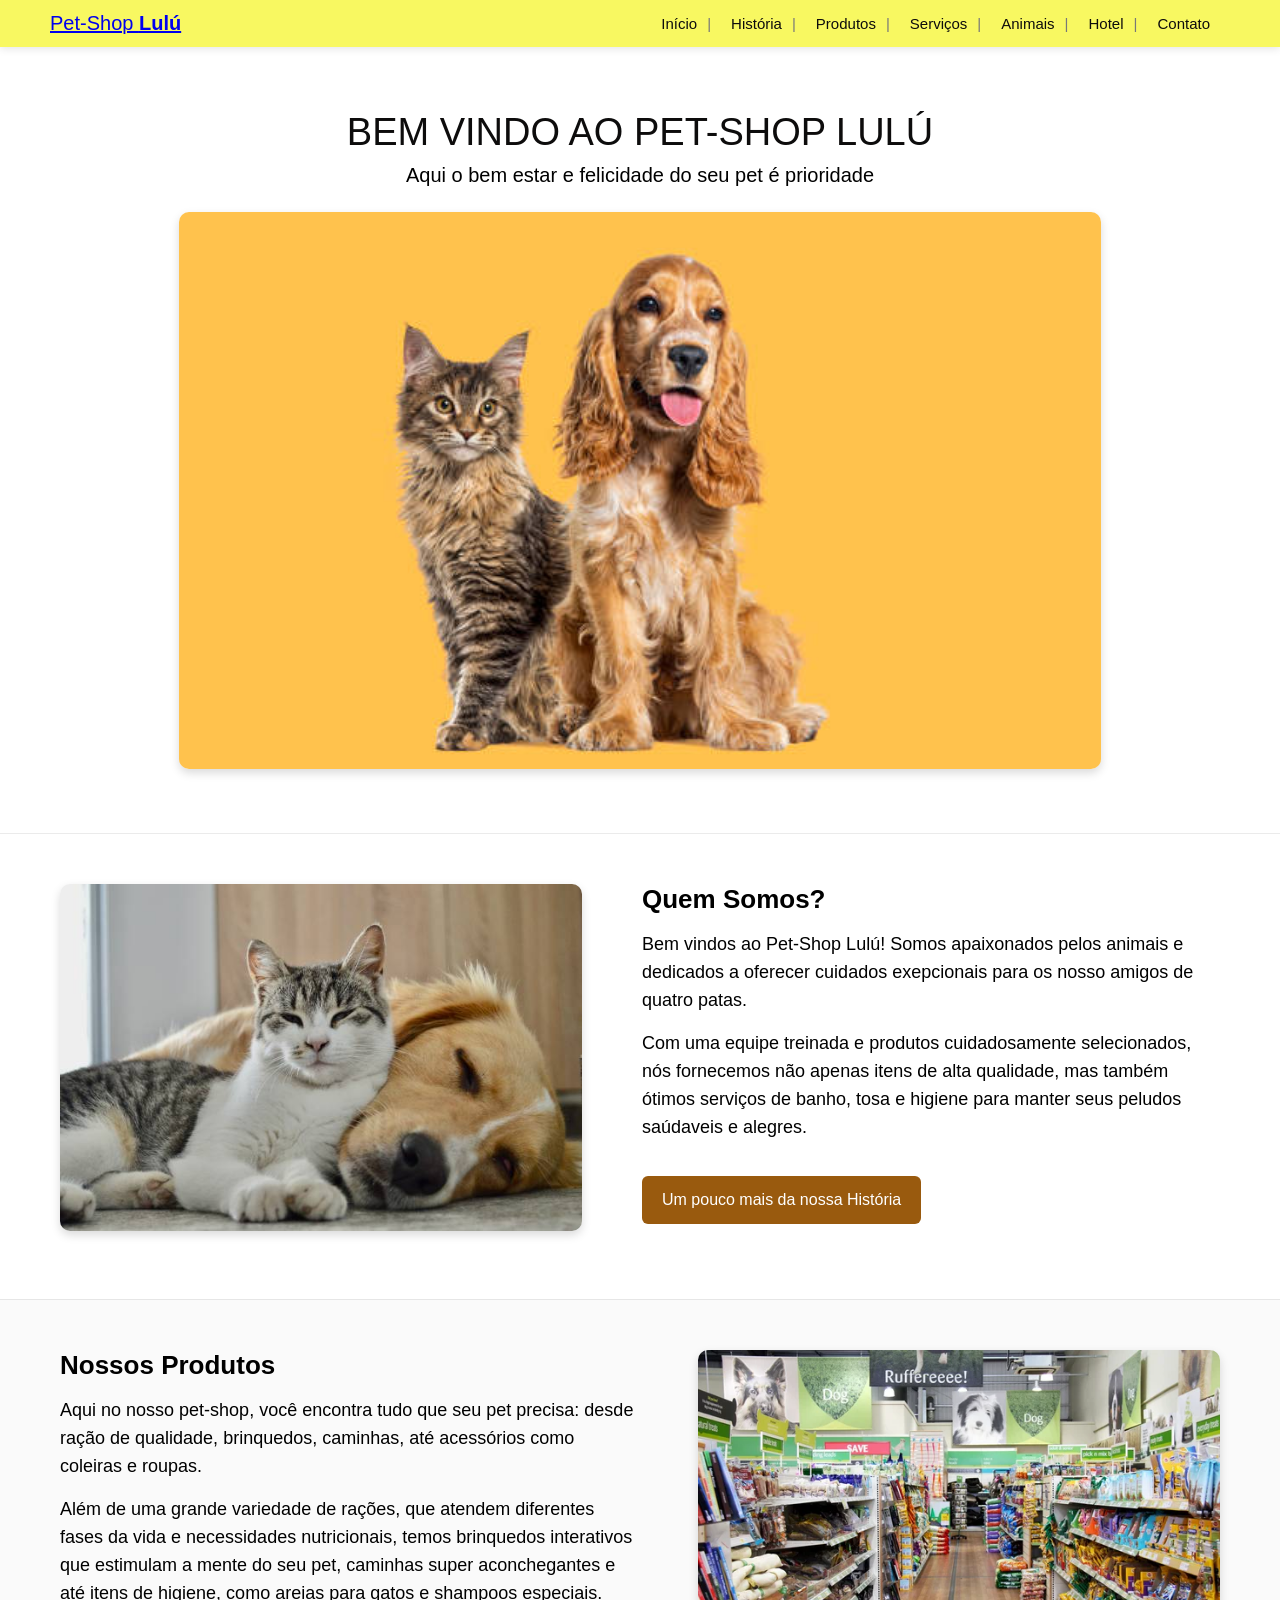
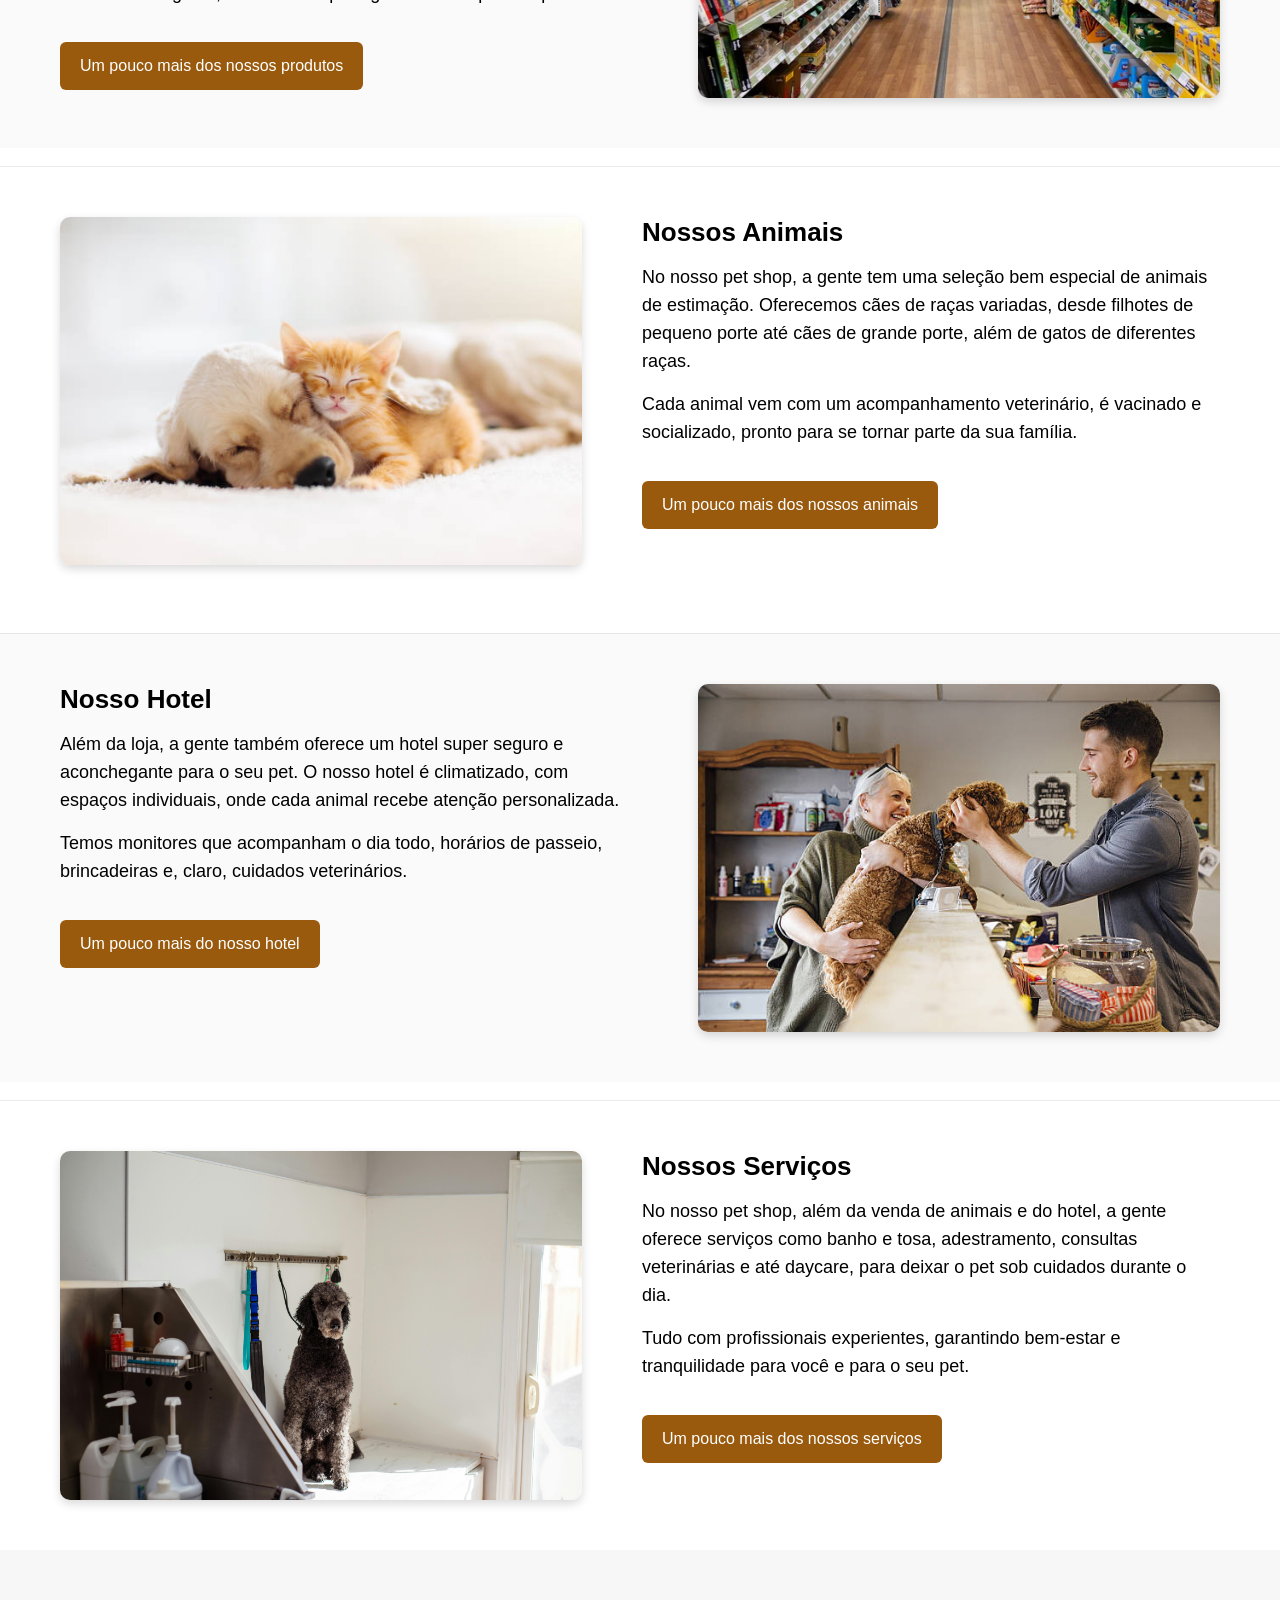
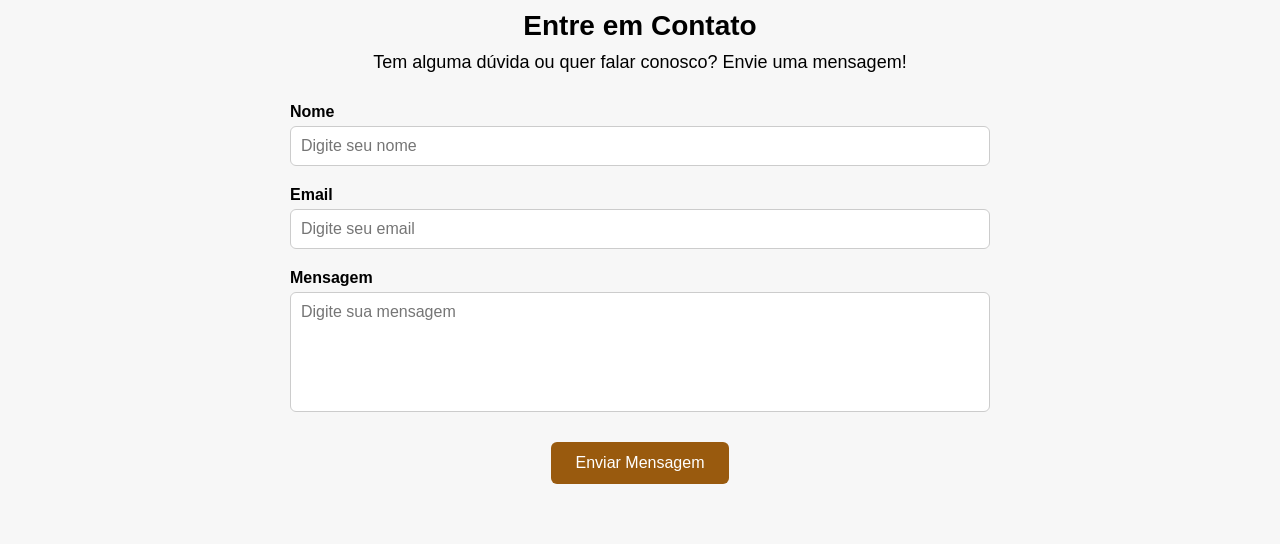
<file: Site Pet-Shop Lulú/index.html>
<!DOCTYPE html>
<html lang="pt-br">
<head>
<meta charset="UTF-8">
<meta name="viewport" content="width=device-width, initial-scale=1.0">
<title>Pet-Shop Lulú</title>
<link rel="stylesheet" href="CSS/style.css">
</head>

<body>

<div class="container-menu">

<div class="logo">
<span class="logo-1"><a href="index.html">Pet-Shop </a></span>
<span class="logo-2"><a href="index.html">Lulú</a></span>
</div>

<nav>
<a href="index.html">Início</a>
<a href="Páginas/historico.html">História</a>
<a href="Páginas/produtos.html">Produtos</a>
<a href="Páginas/tiposervico.html">Serviços</a>
<a href="Páginas/tipoanimais.html">Animais</a>
<a href="Páginas/hotel.html">Hotel</a>
<a href="#contato">Contato</a>
</nav>

</div>

<section>

<div class="container">

<h1 class="titulo">BEM VINDO AO PET-SHOP LULÚ</h1>

<p class="subtitulo">
Aqui o bem estar e felicidade do seu pet é prioridade
</p>

<img src="imgs/imgpet02.jpg" alt="imagem do pet">

</div>

</section>

<section>

<div class="container-conteudo">

<img src="imgs/imgpet01.jpg" alt="">

<div class="quemsomos">

<h2><strong>Quem Somos?</strong></h2>

<p>
Bem vindos ao Pet-Shop Lulú! Somos apaixonados pelos animais
e dedicados a oferecer cuidados exepcionais para os nosso amigos
de quatro patas.
</p>

<p>
Com uma equipe treinada e produtos cuidadosamente selecionados, nós
fornecemos não apenas itens de alta qualidade, mas também ótimos serviços
de banho, tosa e higiene para manter seus peludos saúdaveis e alegres.
</p>

<p>
<a href="Páginas/historico.html">Um pouco mais da nossa História</a>
</p>

</div>

</div>

</section>

<br>

<section>

<div class="container-conteudo-2">

<img src="imgs/imgprodutos.png" alt="">

<div class="produtos">

<h2><strong>Nossos Produtos</strong></h2>

<p>
Aqui no nosso pet-shop, você encontra tudo que seu pet precisa:
desde ração de qualidade, brinquedos, caminhas,
até acessórios como coleiras e roupas.
</p>

<p>
Além de uma grande variedade de rações, que atendem diferentes fases da vida
e necessidades nutricionais, temos brinquedos interativos que estimulam a mente
do seu pet, caminhas super aconchegantes e até itens de higiene,
como areias para gatos e shampoos especiais.
</p>

<p>
<a href="Páginas/produtos.html">Um pouco mais dos nossos produtos</a>
</p>

</div>

</div>

</section>

<br>

<section>

<div class="container-conteudo-3">

<img src="imgs/imgpet03.jpg" alt="">

<div class="animais">

<h2><strong>Nossos Animais</strong></h2>

<p>
No nosso pet shop, a gente tem uma seleção bem especial de animais de
estimação. Oferecemos cães de raças variadas, desde filhotes de pequeno
porte até cães de grande porte, além de gatos de diferentes raças.
</p>

<p>
Cada animal vem com um acompanhamento veterinário,
é vacinado e socializado, pronto para se tornar parte da sua família.
</p>

<p>
<a href="Páginas/tipoanimais.html">Um pouco mais dos nossos animais</a>
</p>

</div>

</div>

</section>

<br>

<section>

<div class="container-conteudo-4">

<img src="imgs/imghotel.jpg" alt="">

<div class="hotel">

<h2><strong>Nosso Hotel</strong></h2>

<p>
Além da loja, a gente também oferece um hotel super seguro
e aconchegante para o seu pet. O nosso hotel é climatizado,
com espaços individuais, onde cada animal recebe atenção personalizada.
</p>

<p>
Temos monitores que acompanham o dia todo,
horários de passeio, brincadeiras e, claro, cuidados veterinários.
</p>

<p>
<a href="Páginas/hotel.html">Um pouco mais do nosso hotel</a>
</p>

</div>

</div>

</section>

<br>

<section>

<div class="container-conteudo-5">

<img src="imgs/imgserviço.png" alt="">

<div class="hotel">

<h2><strong>Nossos Serviços</strong></h2>

<p>
No nosso pet shop, além da venda de animais e do hotel,
a gente oferece serviços como banho e tosa,
adestramento, consultas veterinárias e até daycare,
para deixar o pet sob cuidados durante o dia.
</p>

<p>
Tudo com profissionais experientes, garantindo
bem-estar e tranquilidade para você e para o seu pet.
</p>

<p>
<a href="Páginas/tiposervico.html">Um pouco mais dos nossos serviços</a>
</p>

</div>

</div>

</section>

<section id="contato" class="contato">

<div class="container-contato">

<h2>Entre em Contato</h2>

<p>Tem alguma dúvida ou quer falar conosco? Envie uma mensagem!</p>

<form>

<div class="campo">
<label>Nome</label>
<input type="text" placeholder="Digite seu nome">
</div>

<div class="campo">
<label>Email</label>
<input type="email" placeholder="Digite seu email">
</div>

<div class="campo">
<label>Mensagem</label>
<textarea placeholder="Digite sua mensagem"></textarea>
</div>

<button type="submit">Enviar Mensagem</button>

</form>

</div>

</section>

</body>
</html>
</file>
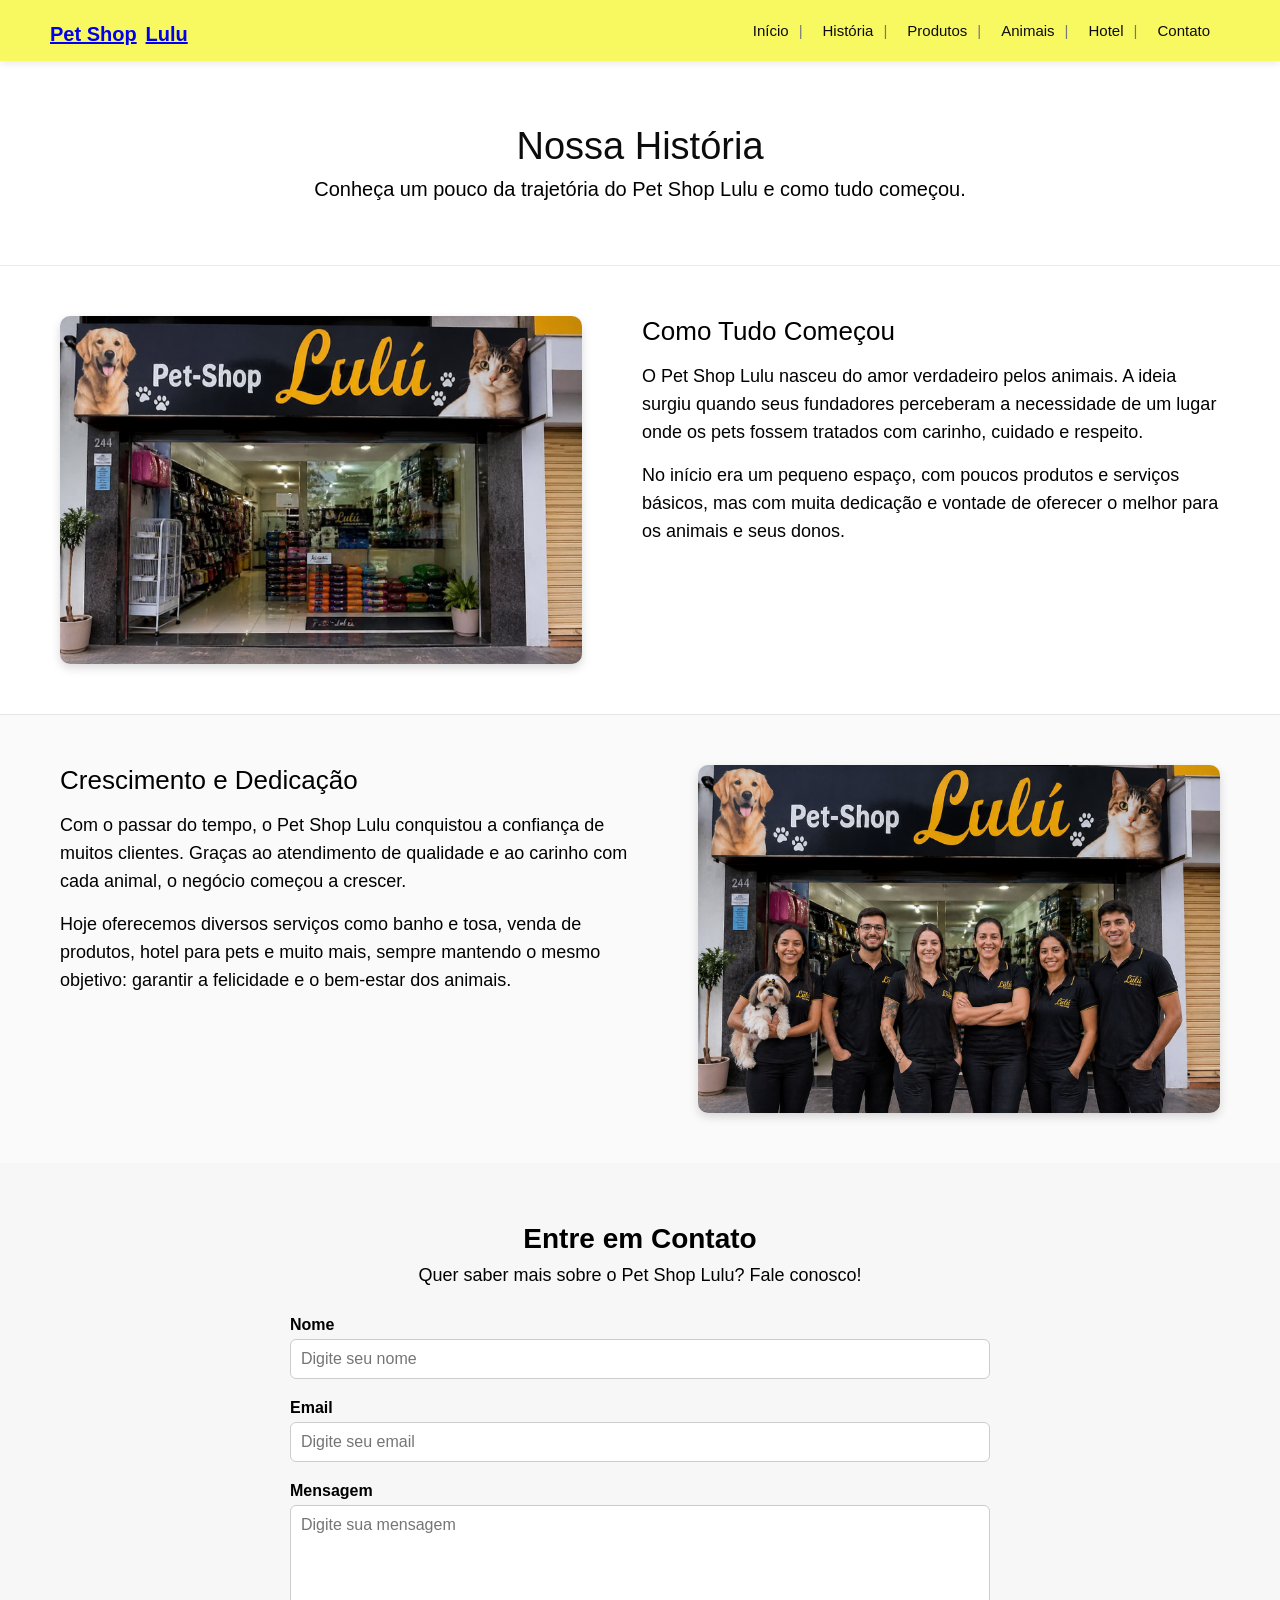
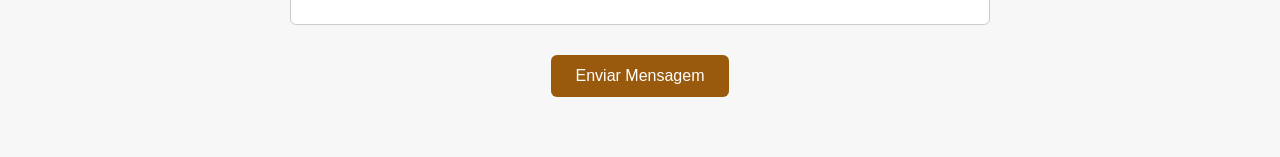
<file: Site Pet-Shop Lulú/Páginas/historico.html>
<!DOCTYPE html>
<html lang="pt-BR">

<head>
<meta charset="UTF-8">
<meta name="viewport" content="width=device-width, initial-scale=1.0">

<title>História - Pet Shop Lulu</title>

<link rel="stylesheet" href="../CSS/style.css">

</head>

<body>

<header class="container-menu">

<h1>
<span class="logo-1"><a href="../index.html">Pet Shop</a></span>
<span class="logo-2"><a href="../index.html">Lulu</a></span>
</h1>

<nav class="menu">

<a href="../index.html">Início</a>
<a href="historico.html">História</a>
<a href="produtos.html">Produtos</a>
<a href="tipoanimais.html">Animais</a>
<a href="hotel.html">Hotel</a>
<a href="../index.html#contato">Contato</a>

</nav>

</header>

<section class="container">

<h1>Nossa História</h1>

<p class="subtitulo">
Conheça um pouco da trajetória do Pet Shop Lulu e como tudo começou.
</p>

</section>


<section class="container-conteudo">

<img src="../imgs/historia1.jpg" alt="Primeira loja do Pet Shop Lulu">

<div class="quemsomos">

<h2>Como Tudo Começou</h2>

<p>
O Pet Shop Lulu nasceu do amor verdadeiro pelos animais. 
A ideia surgiu quando seus fundadores perceberam a necessidade de um lugar onde os pets fossem tratados com carinho, cuidado e respeito.
</p>

<p>
No início era um pequeno espaço, com poucos produtos e serviços básicos, mas com muita dedicação e vontade de oferecer o melhor para os animais e seus donos.
</p>

</div>

</section>


<section class="container-conteudo-2">

<img src="../imgs/equipe1.jpg" alt="Equipe do Pet Shop Lulu">

<div class="quemsomos">

<h2>Crescimento e Dedicação</h2>

<p>
Com o passar do tempo, o Pet Shop Lulu conquistou a confiança de muitos clientes. 
Graças ao atendimento de qualidade e ao carinho com cada animal, o negócio começou a crescer.
</p>

<p>
Hoje oferecemos diversos serviços como banho e tosa, venda de produtos, hotel para pets e muito mais, sempre mantendo o mesmo objetivo: garantir a felicidade e o bem-estar dos animais.
</p>

</div>

</section>


<section id="contato" class="contato">

<div class="container-contato">

<h2>Entre em Contato</h2>

<p>Quer saber mais sobre o Pet Shop Lulu? Fale conosco!</p>

<form>

<div class="campo">
<label>Nome</label>
<input type="text" placeholder="Digite seu nome">
</div>

<div class="campo">
<label>Email</label>
<input type="email" placeholder="Digite seu email">
</div>

<div class="campo">
<label>Mensagem</label>
<textarea placeholder="Digite sua mensagem"></textarea>
</div>

<button type="submit">Enviar Mensagem</button>

</form>

</div>

</section>

</body>
</html>
</file>
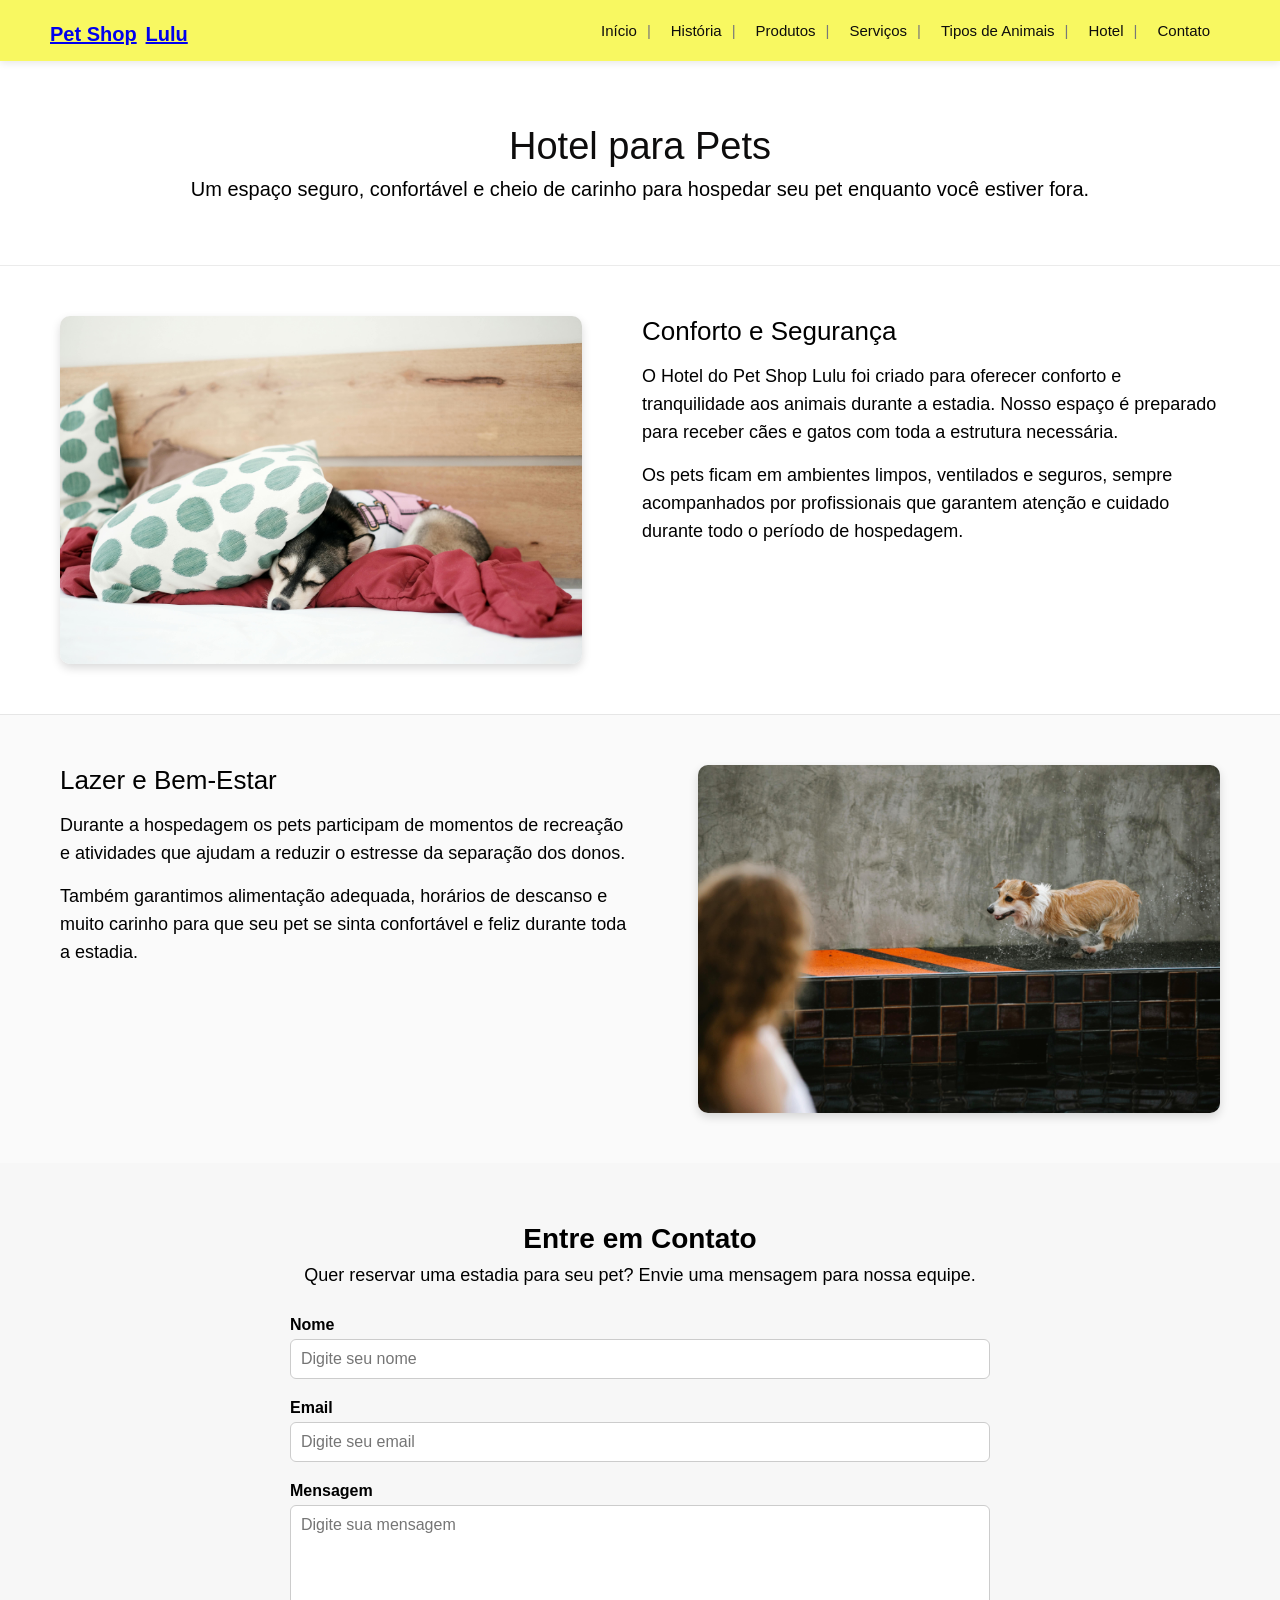
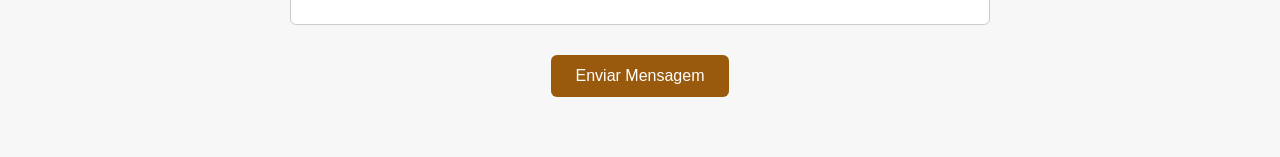
<file: Site Pet-Shop Lulú/Páginas/hotel.html>
<!DOCTYPE html>
<html lang="pt-BR">

<head>

<meta charset="UTF-8">
<meta name="viewport" content="width=device-width, initial-scale=1.0">

<title>Hotel Pet - Pet Shop Lulu</title>

<link rel="stylesheet" href="../CSS/style.css">

</head>

<body>

<header class="container-menu">

<h1>
<span class="logo-1"><a href="../index.html">Pet Shop</a></span>
<span class="logo-2"><a href="../index.html">Lulu</a></span>
</h1>

<nav class="menu">

<a href="../index.html">Início</a>
<a href="historico.html">História</a>
<a href="produtos.html">Produtos</a>
<a href="tiposervico.html">Serviços</a>
<a href="tipoanimais.html">Tipos de Animais</a>
<a href="hotel.html">Hotel</a>
<a href="../index.html#contato">Contato</a>

</nav>

</header>


<section class="container">

<h1>Hotel para Pets</h1>

<p class="subtitulo">
Um espaço seguro, confortável e cheio de carinho para hospedar seu pet enquanto você estiver fora.
</p>

</section>


<section class="container-conteudo">

<img src="../imgs/conforto.jpg" alt="Espaço do hotel para pets">

<div class="quemsomos">

<h2>Conforto e Segurança</h2>

<p>
O Hotel do Pet Shop Lulu foi criado para oferecer conforto e tranquilidade aos animais durante a estadia. 
Nosso espaço é preparado para receber cães e gatos com toda a estrutura necessária.
</p>

<p>
Os pets ficam em ambientes limpos, ventilados e seguros, sempre acompanhados por profissionais que garantem atenção e cuidado durante todo o período de hospedagem.
</p>

</div>

</section>


<section class="container-conteudo-2">

<img src="../imgs/lazer.png" alt="Área de lazer para pets">

<div class="quemsomos">

<h2>Lazer e Bem-Estar</h2>

<p>
Durante a hospedagem os pets participam de momentos de recreação e atividades que ajudam a reduzir o estresse da separação dos donos.
</p>

<p>
Também garantimos alimentação adequada, horários de descanso e muito carinho para que seu pet se sinta confortável e feliz durante toda a estadia.
</p>

</div>

</section>


<section id="contato" class="contato">

<div class="container-contato">

<h2>Entre em Contato</h2>

<p>Quer reservar uma estadia para seu pet? Envie uma mensagem para nossa equipe.</p>

<form>

<div class="campo">
<label>Nome</label>
<input type="text" placeholder="Digite seu nome">
</div>

<div class="campo">
<label>Email</label>
<input type="email" placeholder="Digite seu email">
</div>

<div class="campo">
<label>Mensagem</label>
<textarea placeholder="Digite sua mensagem"></textarea>
</div>

<button type="submit">Enviar Mensagem</button>

</form>

</div>

</section>

</body>
</html>
</file>
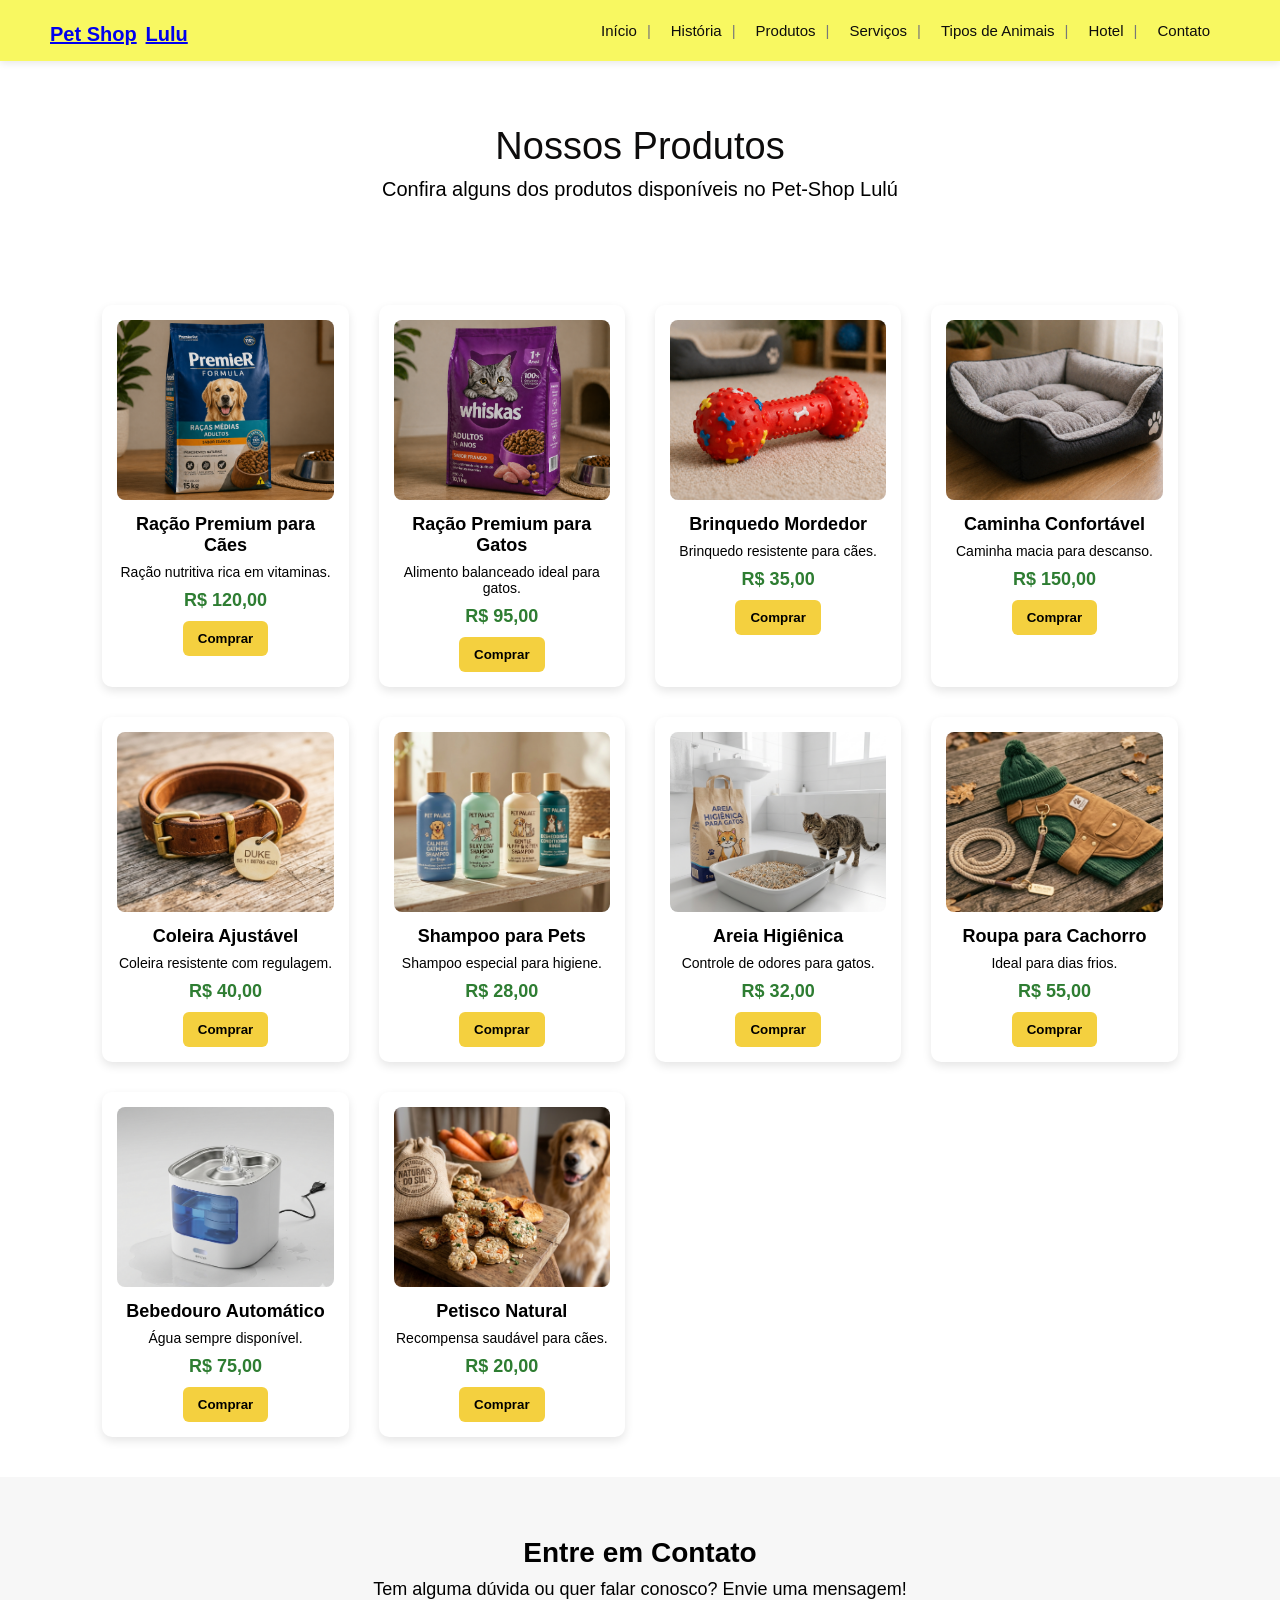
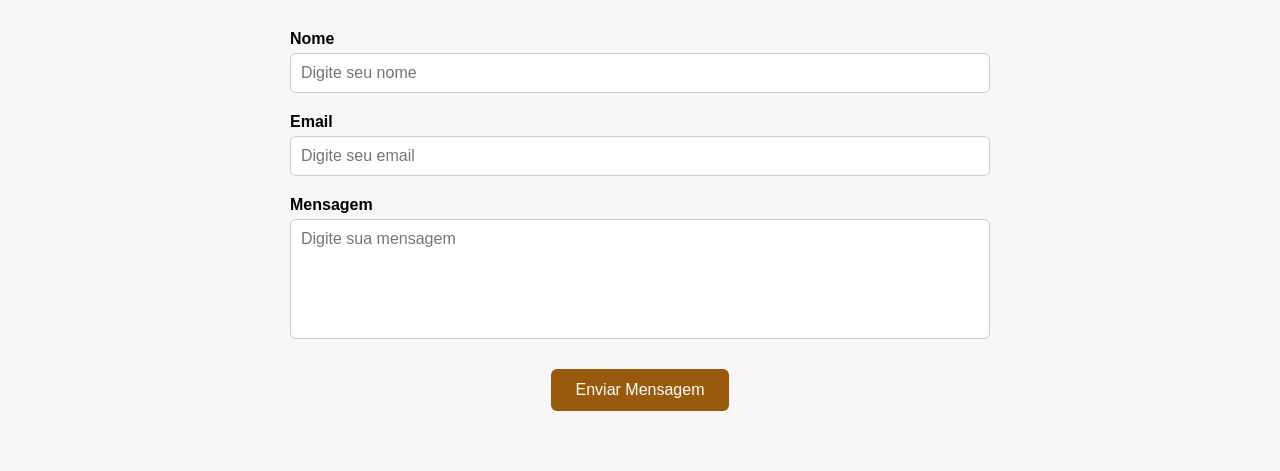
<file: Site Pet-Shop Lulú/Páginas/produtos.html>
<!DOCTYPE html>
<html lang="pt-BR">

<head>
<meta charset="UTF-8">
<meta name="viewport" content="width=device-width, initial-scale=1.0">

<title>Produtos - Pet Shop Lulu</title>

<link rel="stylesheet" href="../CSS/style.css">

</head>

<body>

<header class="container-menu">

<h1>
<span class="logo-1"><a href="../index.html">Pet Shop</a></span>
<span class="logo-2"><a href="../index.html">Lulu</a></span>
</h1>

<nav class="menu">

<a href="../index.html">Início</a>
<a href="historico.html">História</a>
<a href="produtos.html">Produtos</a>
<a href="tiposervico.html">Serviços</a>
<a href="tipoanimais.html">Tipos de Animais</a>
<a href="hotel.html">Hotel</a>
<a href="../index.html#contato">Contato</a>

</nav>

</header>



<section class="container">

<h1>Nossos Produtos</h1>

<p class="subtitulo">
Confira alguns dos produtos disponíveis no Pet-Shop Lulú
</p>

</section>


<section class="loja">

<div class="grid-produtos">

<div class="card-produto">

<img src="../imgs/imgracao.jpg">

<h3>Ração Premium para Cães</h3>

<p>Ração nutritiva rica em vitaminas.</p>

<span class="preco">R$ 120,00</span>

<button class="botao-comprar">Comprar</button>

</div>



<div class="card-produto">

<img src="../imgs/imgracaogatos.jpg">

<h3>Ração Premium para Gatos</h3>

<p>Alimento balanceado ideal para gatos.</p>

<span class="preco">R$ 95,00</span>

<button class="botao-comprar">Comprar</button>

</div>



<div class="card-produto">

<img src="../imgs/brinquedo.jpg">

<h3>Brinquedo Mordedor</h3>

<p>Brinquedo resistente para cães.</p>

<span class="preco">R$ 35,00</span>

<button class="botao-comprar">Comprar</button>

</div>



<div class="card-produto">

<img src="../imgs/caminha.jpg">

<h3>Caminha Confortável</h3>

<p>Caminha macia para descanso.</p>

<span class="preco">R$ 150,00</span>

<button class="botao-comprar">Comprar</button>

</div>



<div class="card-produto">

<img src="../imgs/coleira.jpg">

<h3>Coleira Ajustável</h3>

<p>Coleira resistente com regulagem.</p>

<span class="preco">R$ 40,00</span>

<button class="botao-comprar">Comprar</button>

</div>



<div class="card-produto">

<img src="../imgs/shampoo.jpg">

<h3>Shampoo para Pets</h3>

<p>Shampoo especial para higiene.</p>

<span class="preco">R$ 28,00</span>

<button class="botao-comprar">Comprar</button>

</div>



<div class="card-produto">

<img src="../imgs/areia.jpg">

<h3>Areia Higiênica</h3>

<p>Controle de odores para gatos.</p>

<span class="preco">R$ 32,00</span>

<button class="botao-comprar">Comprar</button>

</div>



<div class="card-produto">

<img src="../imgs/roupa.jpg">

<h3>Roupa para Cachorro</h3>

<p>Ideal para dias frios.</p>

<span class="preco">R$ 55,00</span>

<button class="botao-comprar">Comprar</button>

</div>



<div class="card-produto">

<img src="../imgs/bebedouro.jpg">

<h3>Bebedouro Automático</h3>

<p>Água sempre disponível.</p>

<span class="preco">R$ 75,00</span>

<button class="botao-comprar">Comprar</button>

</div>



<div class="card-produto">

<img src="../imgs/petisco.jpg">

<h3>Petisco Natural</h3>

<p>Recompensa saudável para cães.</p>

<span class="preco">R$ 20,00</span>

<button class="botao-comprar">Comprar</button>

</div>

</div>

</section>


<section id="contato" class="contato">

<div class="container-contato">

<h2>Entre em Contato</h2>

<p>Tem alguma dúvida ou quer falar conosco? Envie uma mensagem!</p>

<form>

<div class="campo">
<label>Nome</label>
<input type="text" placeholder="Digite seu nome">
</div>

<div class="campo">
<label>Email</label>
<input type="email" placeholder="Digite seu email">
</div>

<div class="campo">
<label>Mensagem</label>
<textarea placeholder="Digite sua mensagem"></textarea>
</div>

<button type="submit">Enviar Mensagem</button>

</form>

</div>

</section>

</body>
</html>
</file>
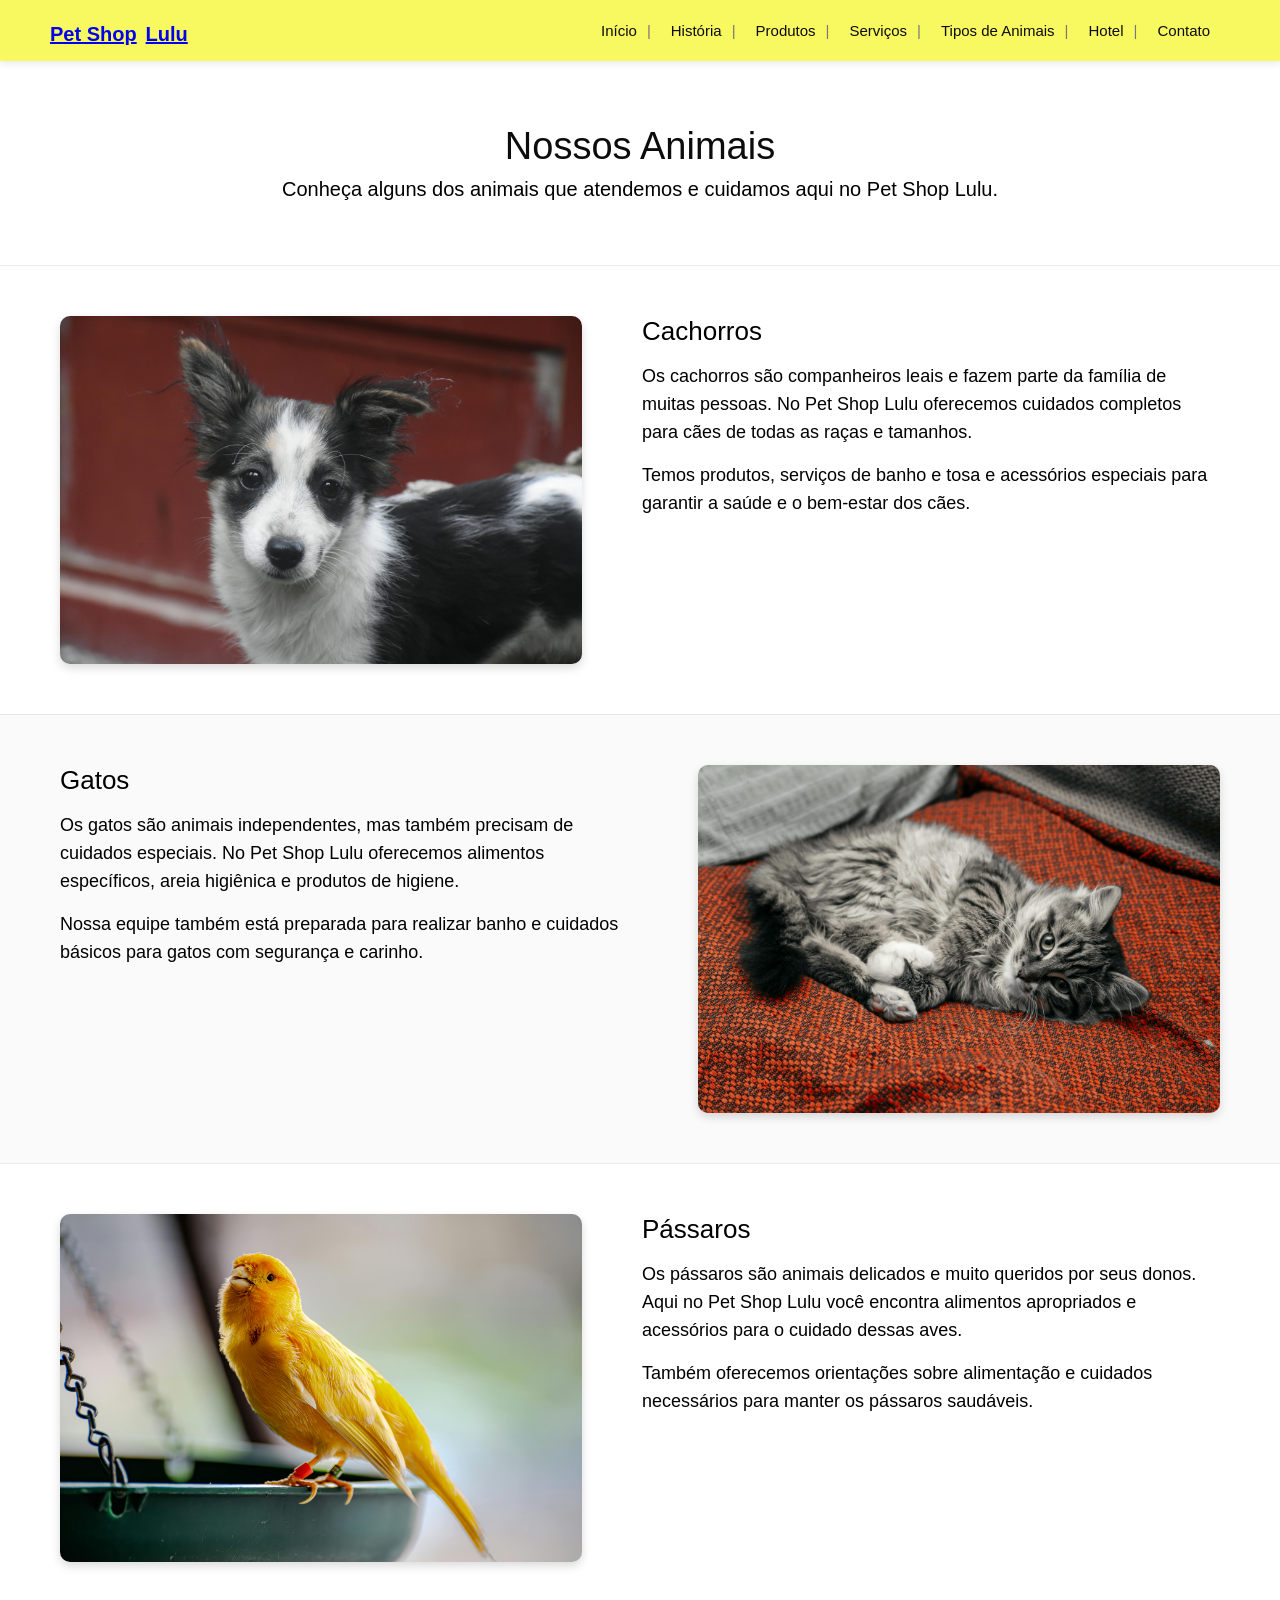
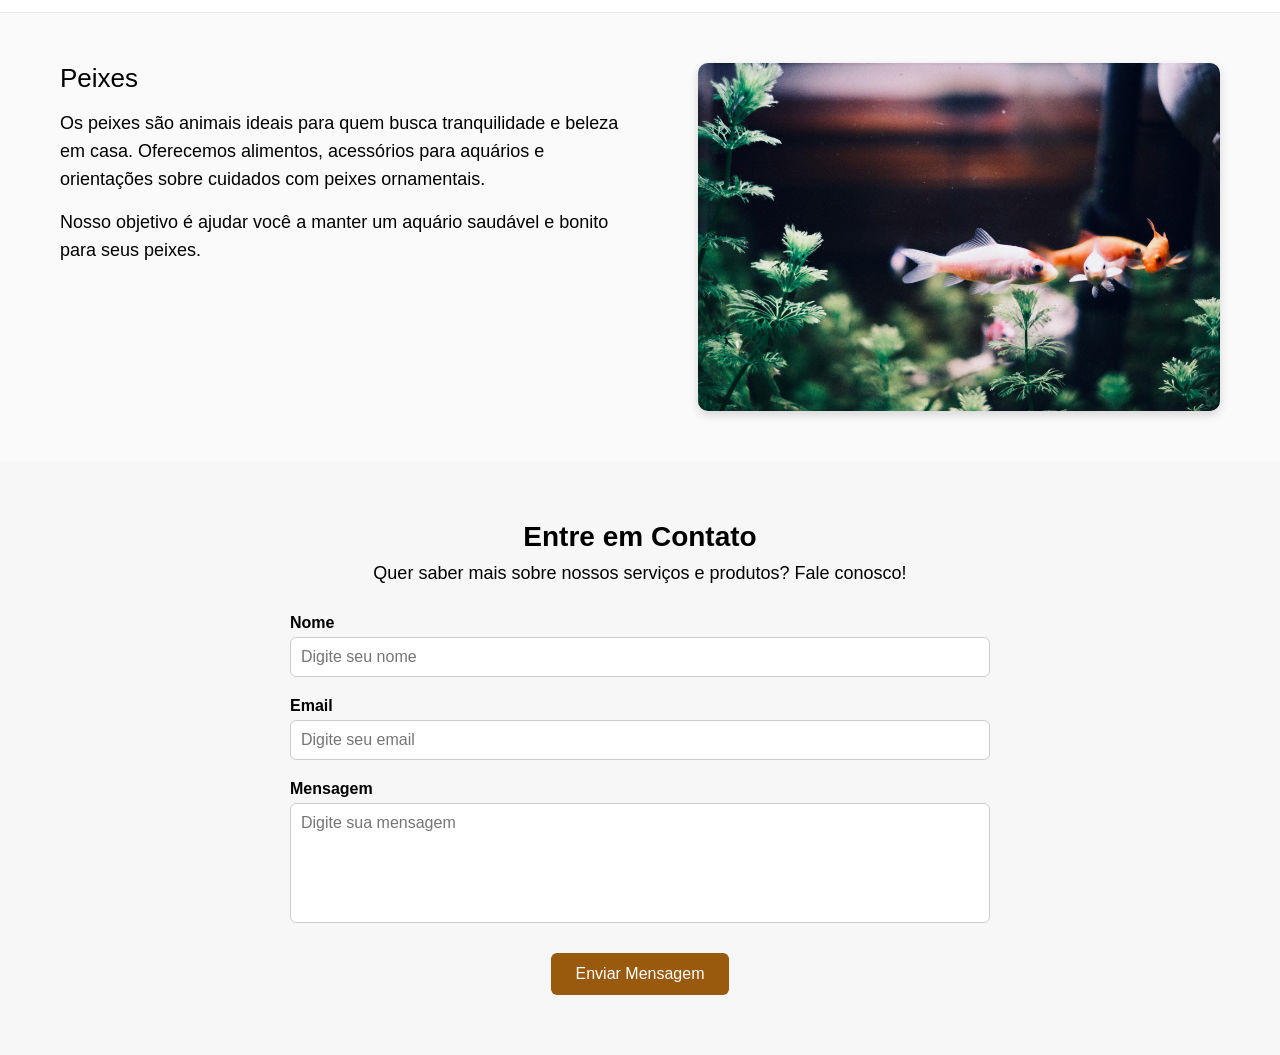
<file: Site Pet-Shop Lulú/Páginas/tipoanimais.html>
<!DOCTYPE html>
<html lang="pt-BR">

<head>

<meta charset="UTF-8">
<meta name="viewport" content="width=device-width, initial-scale=1.0">

<title>Nossos Animais - Pet Shop Lulu</title>

<link rel="stylesheet" href="../CSS/style.css">

</head>

<body>

<header class="container-menu">

<h1>
<span class="logo-1"><a href="../index.html">Pet Shop</a></span>
<span class="logo-2"><a href="../index.html">Lulu</a></span>
</h1>

<nav class="menu">

<a href="../index.html">Início</a>
<a href="historico.html">História</a>
<a href="produtos.html">Produtos</a>
<a href="tiposervico.html">Serviços</a>
<a href="tipoanimais.html">Tipos de Animais</a>
<a href="hotel.html">Hotel</a>
<a href="../index.html#contato">Contato</a>

</nav>

</header>


<section class="container">

<h1>Nossos Animais</h1>

<p class="subtitulo">
Conheça alguns dos animais que atendemos e cuidamos aqui no Pet Shop Lulu.
</p>

</section>


<section class="container-conteudo">

<img src="../imgs/cachorro.jpg" alt="Cachorro">

<div class="quemsomos">

<h2>Cachorros</h2>

<p>
Os cachorros são companheiros leais e fazem parte da família de muitas pessoas. 
No Pet Shop Lulu oferecemos cuidados completos para cães de todas as raças e tamanhos.
</p>

<p>
Temos produtos, serviços de banho e tosa e acessórios especiais para garantir a saúde e o bem-estar dos cães.
</p>

</div>

</section>


<section class="container-conteudo-2">

<img src="../imgs/gato.jpg" alt="Gato">

<div class="quemsomos">

<h2>Gatos</h2>

<p>
Os gatos são animais independentes, mas também precisam de cuidados especiais.
No Pet Shop Lulu oferecemos alimentos específicos, areia higiênica e produtos de higiene.
</p>

<p>
Nossa equipe também está preparada para realizar banho e cuidados básicos para gatos com segurança e carinho.
</p>

</div>

</section>


<section class="container-conteudo">

<img src="../imgs/passaro.jpg" alt="Pássaros">

<div class="quemsomos">

<h2>Pássaros</h2>

<p>
Os pássaros são animais delicados e muito queridos por seus donos.
Aqui no Pet Shop Lulu você encontra alimentos apropriados e acessórios para o cuidado dessas aves.
</p>

<p>
Também oferecemos orientações sobre alimentação e cuidados necessários para manter os pássaros saudáveis.
</p>

</div>

</section>


<section class="container-conteudo-2">

<img src="../imgs/peixes.jpg" alt="Peixes">

<div class="quemsomos">

<h2>Peixes</h2>

<p>
Os peixes são animais ideais para quem busca tranquilidade e beleza em casa.
Oferecemos alimentos, acessórios para aquários e orientações sobre cuidados com peixes ornamentais.
</p>

<p>
Nosso objetivo é ajudar você a manter um aquário saudável e bonito para seus peixes.
</p>

</div>

</section>


<section id="contato" class="contato">

<div class="container-contato">

<h2>Entre em Contato</h2>

<p>Quer saber mais sobre nossos serviços e produtos? Fale conosco!</p>

<form>

<div class="campo">
<label>Nome</label>
<input type="text" placeholder="Digite seu nome">
</div>

<div class="campo">
<label>Email</label>
<input type="email" placeholder="Digite seu email">
</div>

<div class="campo">
<label>Mensagem</label>
<textarea placeholder="Digite sua mensagem"></textarea>
</div>

<button type="submit">Enviar Mensagem</button>

</form>

</div>

</section>

</body>
</html>
</file>
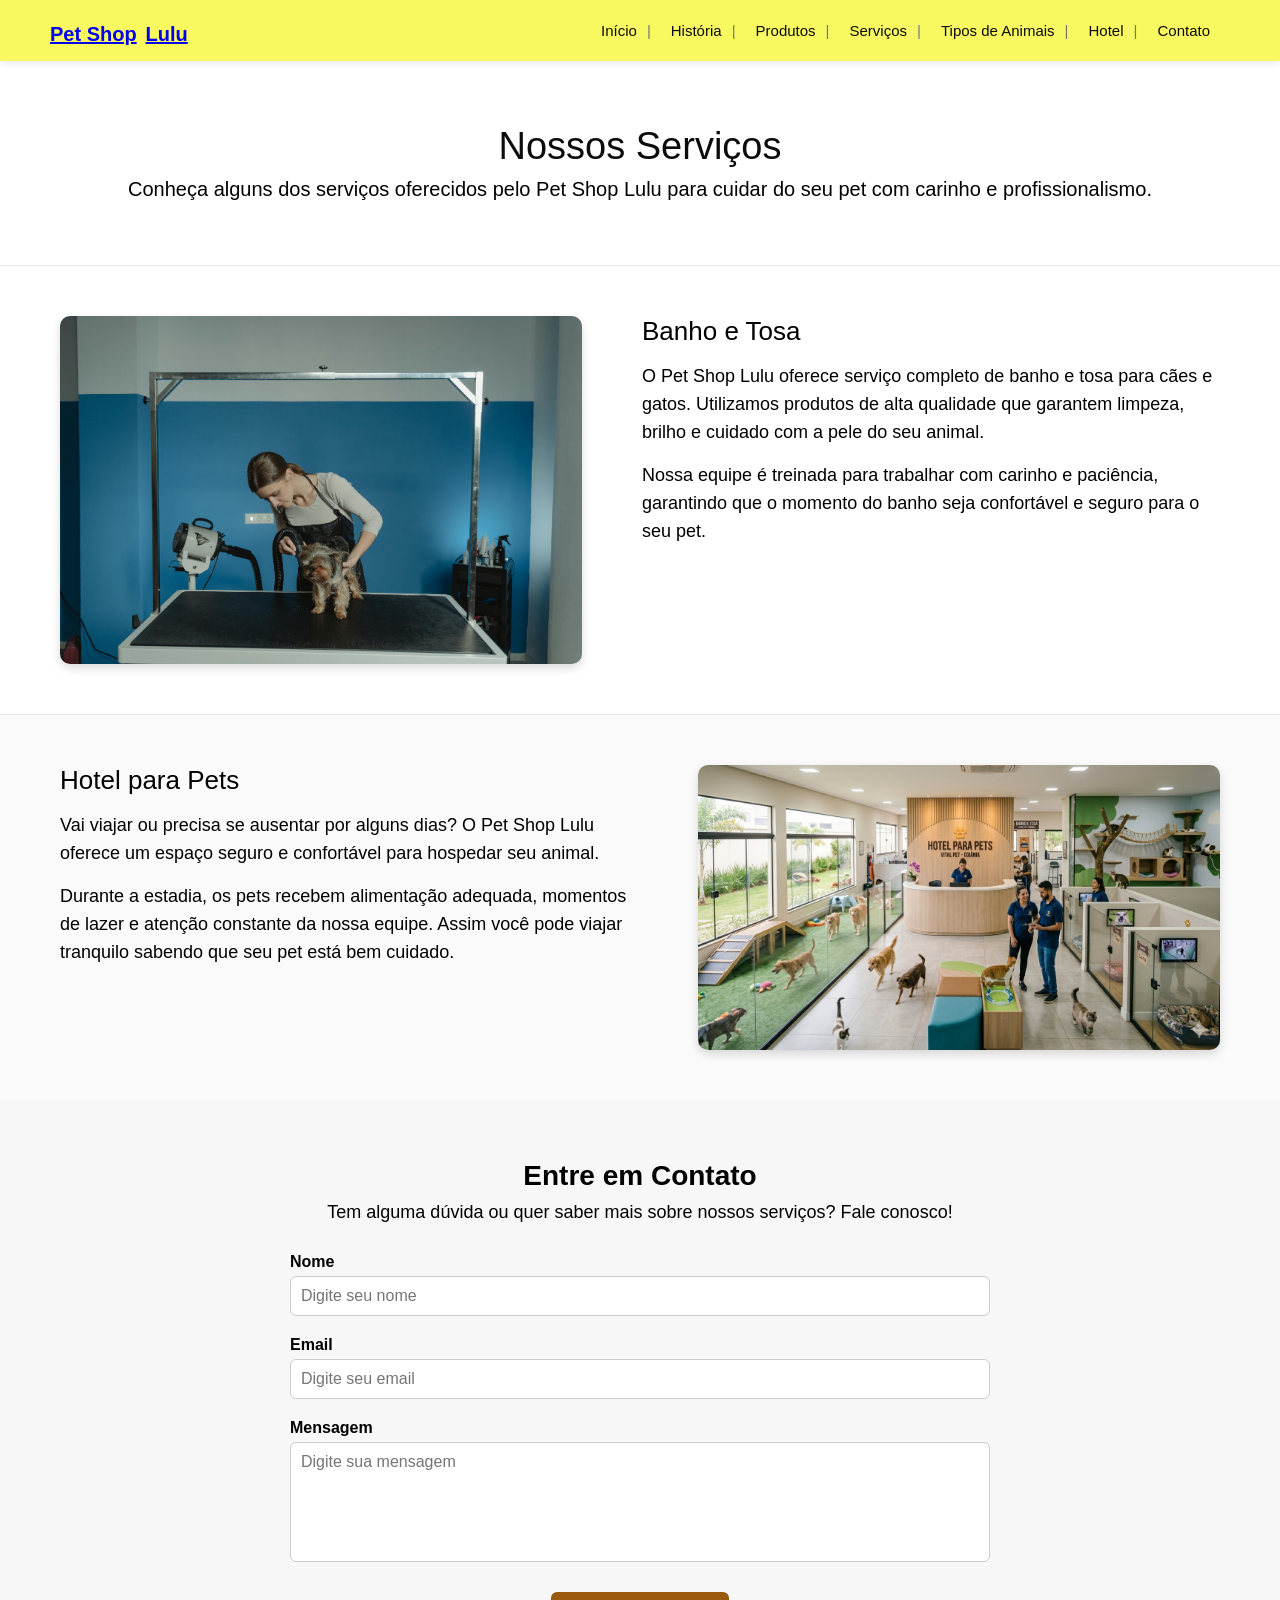
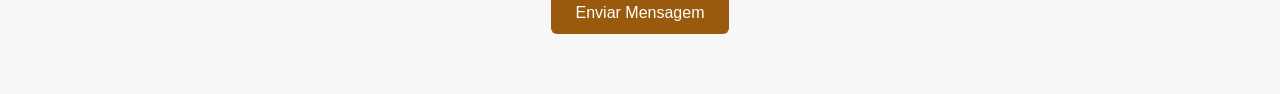
<file: Site Pet-Shop Lulú/Páginas/tiposervico.html>
<!DOCTYPE html>
<html lang="pt-BR">

<head>

<meta charset="UTF-8">
<meta name="viewport" content="width=device-width, initial-scale=1.0">

<title>Serviços - Pet Shop Lulu</title>

<link rel="stylesheet" href="../CSS/style.css">

</head>

<body>

<header class="container-menu">

<h1>
<span class="logo-1"><a href="../index.html">Pet Shop</a></span>
<span class="logo-2"><a href="../index.html">Lulu</a></span>
</h1>

<nav class="menu">

<a href="../index.html">Início</a>
<a href="historico.html">História</a>
<a href="produtos.html">Produtos</a>
<a href="tiposervico.html">Serviços</a>
<a href="tipoanimais.html">Tipos de Animais</a>
<a href="hotel.html">Hotel</a>
<a href="../index.html#contato">Contato</a>

</nav>

</header>


<section class="container">

<h1>Nossos Serviços</h1>

<p class="subtitulo">
Conheça alguns dos serviços oferecidos pelo Pet Shop Lulu para cuidar do seu pet com carinho e profissionalismo.
</p>

</section>


<section class="container-conteudo">

<img src="../imgs/banho.jpg" alt="Serviço de banho e tosa">

<div class="quemsomos">

<h2>Banho e Tosa</h2>

<p>
O Pet Shop Lulu oferece serviço completo de banho e tosa para cães e gatos. Utilizamos produtos de alta qualidade que garantem limpeza, brilho e cuidado com a pele do seu animal.
</p>

<p>
Nossa equipe é treinada para trabalhar com carinho e paciência, garantindo que o momento do banho seja confortável e seguro para o seu pet.
</p>

</div>

</section>


<section class="container-conteudo-2">

<img src="../imgs/hotelpet.jpg" alt="Hotel para pets">

<div class="quemsomos">

<h2>Hotel para Pets</h2>

<p>
Vai viajar ou precisa se ausentar por alguns dias? O Pet Shop Lulu oferece um espaço seguro e confortável para hospedar seu animal.
</p>

<p>
Durante a estadia, os pets recebem alimentação adequada, momentos de lazer e atenção constante da nossa equipe. Assim você pode viajar tranquilo sabendo que seu pet está bem cuidado.
</p>

</div>

</section>


<section id="contato" class="contato">

<div class="container-contato">

<h2>Entre em Contato</h2>

<p>Tem alguma dúvida ou quer saber mais sobre nossos serviços? Fale conosco!</p>

<form>

<div class="campo">
<label>Nome</label>
<input type="text" placeholder="Digite seu nome">
</div>

<div class="campo">
<label>Email</label>
<input type="email" placeholder="Digite seu email">
</div>

<div class="campo">
<label>Mensagem</label>
<textarea placeholder="Digite sua mensagem"></textarea>
</div>

<button type="submit">Enviar Mensagem</button>

</form>

</div>

</section>

</body>
</html>
</file>
<file: Site Pet-Shop Lulú/CSS/style.css>
*{
margin:0;
padding:0;
box-sizing:border-box;
font-family:Arial, Helvetica, sans-serif;
}

.container-menu{

display:flex;
justify-content:space-between;
align-items:center;

padding:12px 50px;

background-color:rgb(248,248,97);

box-shadow:0px 2px 8px rgba(0,0,0,0.1);

}

.logo-1{
color:rgb(103,58,3);
font-size:20px;
text-decoration: none;
}

.logo-2{
color:rgb(153,90,14);
font-weight:bold;
font-size:20px;
text-decoration: none;
}

nav{
display:flex;
align-items:center;
}

nav a{

color:rgb(13,12,12);
text-decoration:none;

margin:0 10px;

font-size:15px;
font-weight:500;

transition:0.3s;

position:relative;

}

nav a::after{

content:"|";
margin-left:10px;
color:rgb(120,120,120);

}

nav a:last-child::after{
content:"";
}



nav a:hover{
color:rgb(153,90,14);
}

.container{

display:flex;
flex-direction:column;
justify-content:center;
align-items:center;

padding:5%;

text-align:center;

}

.container h1{

color:rgb(13,12,12);
font-size:38px;
font-weight:300;

}

.subtitulo{
margin-top:10px;
font-size:20px;
}

.container img{

margin-top:25px;
width:80%;

border-radius:10px;

box-shadow:0 4px 10px rgba(0,0,0,0.15);

}

.container-conteudo,
.container-conteudo-2,
.container-conteudo-3,
.container-conteudo-4,
.container-conteudo-5{

display:flex;

align-items:flex-start;

gap:60px;

padding:50px 60px;

border-top:1px solid rgba(0,0,0,0.08);

}

.container-conteudo-2,
.container-conteudo-4{

background-color:rgba(0,0,0,0.02);

}

.container-conteudo{
flex-direction:row;
}

.container-conteudo-2{
flex-direction:row-reverse;
}

.container-conteudo-3{
flex-direction:row;
}

.container-conteudo-4{
flex-direction:row-reverse;
}

.container-conteudo-5{
flex-direction:row;
}

.container-conteudo img,
.container-conteudo-2 img,
.container-conteudo-3 img,
.container-conteudo-4 img,
.container-conteudo-5 img{

width:45%;

border-radius:10px;

box-shadow:0 4px 10px rgba(0,0,0,0.15);

}

.quemsomos,
.produtos,
.animais,
.hotel{

max-width:600px;

}

.quemsomos h2,
.produtos h2,
.animais h2,
.hotel h2{

font-size:26px;
margin-bottom:15px;
font-weight:400;

}

.quemsomos p,
.produtos p,
.animais p,
.hotel p{

font-size:18px;
line-height:28px;
margin-top:15px;

}

.quemsomos a,
.produtos a,
.animais a,
.hotel a{

display:inline-block;

margin-top:20px;

padding:10px 20px;

background-color:rgb(153,90,14);

color:white;

text-decoration:none;

border-radius:6px;

font-size:16px;

transition:0.3s;

}



.quemsomos a:hover,
.produtos a:hover,
.animais a:hover,
.hotel a:hover{

background-color:rgb(103,58,3);

}

@media (max-width:900px){

.container-menu{

flex-direction:column;

gap:10px;

padding:15px;

}



nav{

flex-wrap:wrap;
justify-content:center;

}



nav a{

margin:5px;

}



.container-conteudo,
.container-conteudo-2,
.container-conteudo-3,
.container-conteudo-4,
.container-conteudo-5{

flex-direction:column;

padding:40px 20px;

gap:25px;

}



.container-conteudo img,
.container-conteudo-2 img,
.container-conteudo-3 img,
.container-conteudo-4 img,
.container-conteudo-5 img{

width:100%;

}



.container h1{
font-size:30px;
}



.subtitulo{
font-size:18px;
}



.quemsomos h2,
.produtos h2,
.animais h2,
.hotel h2{

font-size:24px;

}



.quemsomos p,
.produtos p,
.animais p,
.hotel p{

font-size:16px;

}

}

.contato{

padding:60px 20px;

background-color:rgba(0,0,0,0.03);

text-align:center;

}



.container-contato{

max-width:700px;

margin:auto;

}



.contato h2{

font-size:28px;

margin-bottom:10px;

}



.contato p{

margin-bottom:30px;

font-size:18px;

}

.campo{

display:flex;

flex-direction:column;

text-align:left;

margin-bottom:20px;

}



.campo label{

margin-bottom:5px;

font-weight:bold;

}



.campo input,
.campo textarea{

padding:10px;

border-radius:6px;

border:1px solid #ccc;

font-size:16px;

}



.campo textarea{

height:120px;

resize:none;

}


.contato button{

margin-top:10px;

padding:12px 25px;

border:none;

border-radius:6px;

background-color:rgb(153,90,14);

color:white;

font-size:16px;

cursor:pointer;

transition:0.3s;

}



.contato button:hover{

background-color:rgb(103,58,3);

}

.loja{
padding:40px 8%;
}

.grid-produtos{

display:grid;

grid-template-columns:repeat(auto-fit,minmax(220px,1fr));

gap:30px;

}

.card-produto{

background:#ffffff;

border-radius:10px;

padding:15px;

text-align:center;

box-shadow:0 4px 10px rgba(0,0,0,0.1);

transition:0.3s;

}

.card-produto:hover{

transform:scale(1.05);

}

.card-produto img{

width:100%;

height:180px;

object-fit:cover;

border-radius:8px;

margin-bottom:10px;

}

.card-produto h3{

font-size:18px;

margin-bottom:8px;

}


.card-produto p{

font-size:14px;

margin-bottom:10px;

}

.preco{

display:block;

font-size:18px;

font-weight:bold;

color:#2e7d32;

margin-bottom:10px;

}

.botao-comprar{

background:#f4d03f;

border:none;

padding:10px 15px;

border-radius:6px;

cursor:pointer;

font-weight:bold;

}

.botao-comprar:hover{

background:#f1c40f;

}
</file>
